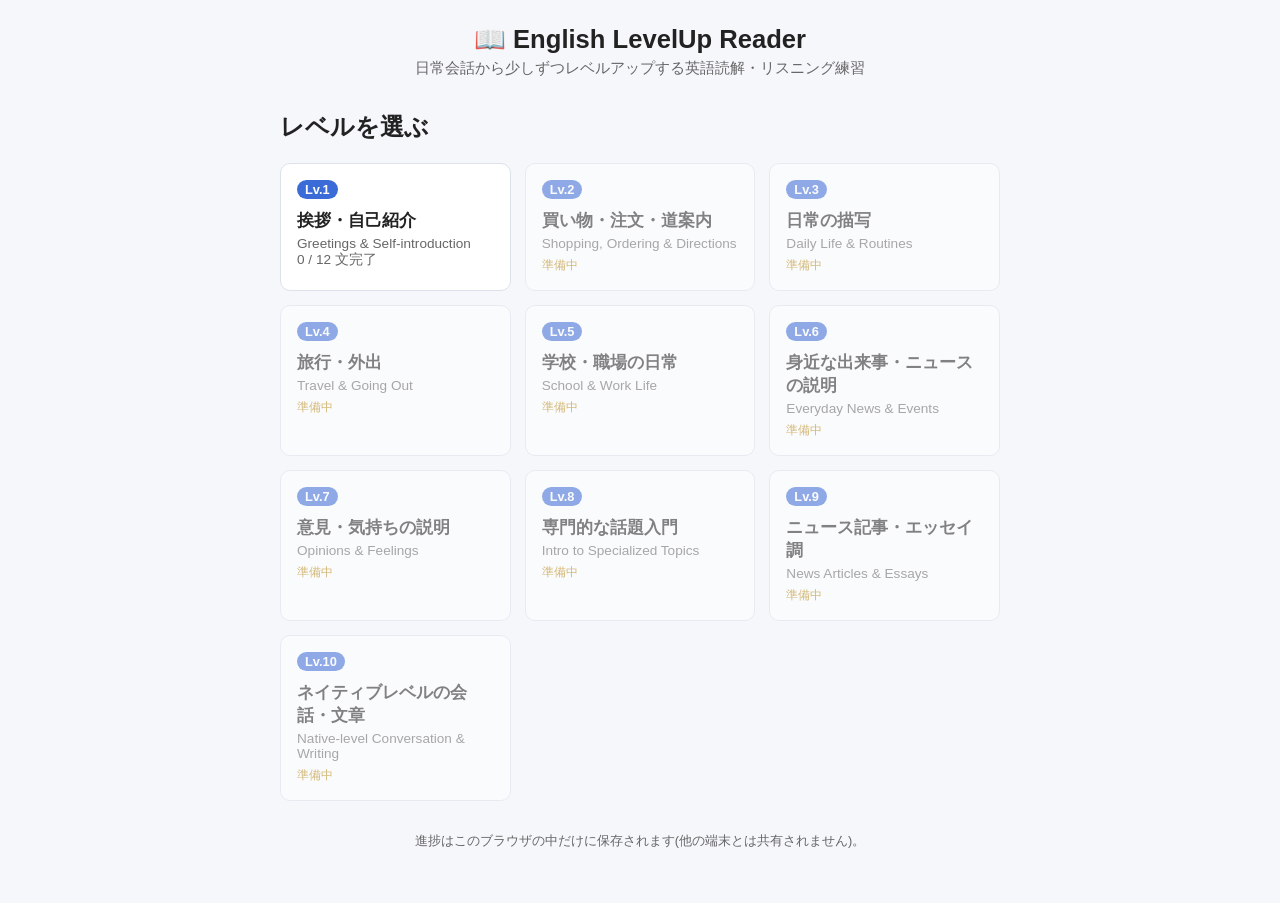
<file: index.html>
<!DOCTYPE html>
<html lang="ja">
<head>
<meta charset="UTF-8">
<meta name="viewport" content="width=device-width, initial-scale=1.0">
<title>English LevelUp Reader</title>
<link rel="icon" href="data:image/svg+xml,%3Csvg xmlns='http://www.w3.org/2000/svg' viewBox='0 0 100 100'%3E%3Ctext y='.9em' font-size='90'%3E%F0%9F%93%96%3C/text%3E%3C/svg%3E">
<link rel="stylesheet" href="css/style.css">
</head>
<body>
  <header class="app-header">
    <h1>📖 English LevelUp Reader</h1>
    <p class="subtitle">日常会話から少しずつレベルアップする英語読解・リスニング練習</p>
  </header>

  <main id="app">
    <!-- レベル一覧画面 -->
    <section id="view-levels" class="view">
      <h2>レベルを選ぶ</h2>
      <div id="level-grid" class="level-grid"></div>
    </section>

    <!-- トピック一覧画面 -->
    <section id="view-topics" class="view" hidden>
      <button class="back-btn" data-back="levels">← レベル一覧へ戻る</button>
      <h2 id="topics-title"></h2>
      <div id="topic-list" class="topic-list"></div>
    </section>

    <!-- レッスン(文単位)画面 -->
    <section id="view-lesson" class="view" hidden>
      <button class="back-btn" data-back="topics">← トピック一覧へ戻る</button>
      <div id="lesson-progress" class="lesson-progress"></div>
      <div class="lesson-card">
        <p class="lesson-en" id="lesson-en"></p>
        <p class="lesson-ja" id="lesson-ja"></p>
        <div class="vocab-list" id="lesson-vocab"></div>
        <div class="lesson-actions">
          <button id="btn-speak">🔊 読み上げる</button>
          <label class="rate-control">
            速度
            <select id="speak-rate">
              <option value="0.7">ゆっくり</option>
              <option value="1" selected>ふつう</option>
              <option value="1.2">はやい</option>
            </select>
          </label>
        </div>
        <div class="pronunciation-box">
          <strong>🎤 発音チェック</strong>
          <p class="coming-soon">
            準備中です。ブラウザ内で音声認識(Whisper)を動かす試作を検証中のため、この機能はまだ有効化していません。
            試作は <a href="prototype/whisper-test.html">prototype/whisper-test.html</a> で確認できます。
          </p>
        </div>
        <div class="lesson-nav">
          <button id="btn-prev">← 前の文</button>
          <button id="btn-done">✓ できた(記録する)</button>
          <button id="btn-next">次の文 →</button>
        </div>
      </div>
    </section>
  </main>

  <footer class="app-footer">
    <p>進捗はこのブラウザの中だけに保存されます(他の端末とは共有されません)。</p>
  </footer>

  <script src="js/app.js"></script>
</body>
</html>
</file>
<file: css/style.css>
:root {
  --color-bg: #f6f7fb;
  --color-card: #ffffff;
  --color-primary: #3b6bd6;
  --color-primary-dark: #2a4fa0;
  --color-text: #222;
  --color-muted: #666;
  --color-border: #dde1ea;
  --color-done: #2f9e44;
}

* { box-sizing: border-box; }

body {
  font-family: -apple-system, BlinkMacSystemFont, "Segoe UI", "Hiragino Kaku Gothic ProN", "Noto Sans JP", sans-serif;
  background: var(--color-bg);
  color: var(--color-text);
  margin: 0;
  padding: 0 16px 40px;
}

.app-header {
  text-align: center;
  padding: 24px 0 12px;
}
.app-header h1 { margin: 0 0 4px; font-size: 1.6rem; }
.subtitle { color: var(--color-muted); margin: 0; font-size: 0.95rem; }

main { max-width: 720px; margin: 0 auto; }

.view[hidden] { display: none; }

/* レベル一覧 */
.level-grid {
  display: grid;
  grid-template-columns: repeat(auto-fill, minmax(200px, 1fr));
  gap: 14px;
}
.level-card {
  background: var(--color-card);
  border: 1px solid var(--color-border);
  border-radius: 10px;
  padding: 16px;
  cursor: pointer;
  transition: box-shadow 0.15s, transform 0.15s;
}
.level-card:hover { box-shadow: 0 4px 12px rgba(0,0,0,0.08); transform: translateY(-2px); }
.level-card.disabled { cursor: not-allowed; opacity: 0.55; }
.level-card.disabled:hover { box-shadow: none; transform: none; }
.level-badge {
  display: inline-block;
  background: var(--color-primary);
  color: #fff;
  font-weight: bold;
  font-size: 0.8rem;
  padding: 2px 8px;
  border-radius: 12px;
  margin-bottom: 6px;
}
.level-card h3 { margin: 4px 0; font-size: 1.05rem; }
.level-card p { margin: 0; font-size: 0.85rem; color: var(--color-muted); }
.level-card .status-tag { font-size: 0.75rem; color: #b8860b; margin-top: 6px; display: block; }

/* トピック一覧 */
.topic-list { display: flex; flex-direction: column; gap: 10px; }
.topic-item {
  background: var(--color-card);
  border: 1px solid var(--color-border);
  border-radius: 10px;
  padding: 14px 16px;
  cursor: pointer;
  display: flex;
  justify-content: space-between;
  align-items: center;
}
.topic-item:hover { box-shadow: 0 2px 8px rgba(0,0,0,0.06); }
.topic-item .count { font-size: 0.85rem; color: var(--color-muted); }

/* 共通ボタン */
.back-btn {
  background: none;
  border: none;
  color: var(--color-primary);
  font-size: 0.95rem;
  cursor: pointer;
  padding: 8px 0;
}

button {
  font-size: 0.95rem;
  padding: 8px 14px;
  border-radius: 8px;
  border: 1px solid var(--color-primary);
  background: var(--color-primary);
  color: #fff;
  cursor: pointer;
}
button:hover { background: var(--color-primary-dark); }
button:disabled { opacity: 0.5; cursor: not-allowed; }

/* レッスン画面 */
.lesson-progress { text-align: center; color: var(--color-muted); font-size: 0.9rem; margin-bottom: 8px; }
.lesson-card {
  background: var(--color-card);
  border: 1px solid var(--color-border);
  border-radius: 12px;
  padding: 24px;
}
.lesson-en { font-size: 1.4rem; margin: 0 0 8px; }
.lesson-ja { color: var(--color-muted); margin: 0 0 16px; }
.vocab-list { display: flex; flex-wrap: wrap; gap: 8px; margin-bottom: 16px; }
.vocab-chip {
  background: #eef2fb;
  color: var(--color-primary-dark);
  border-radius: 6px;
  padding: 4px 10px;
  font-size: 0.85rem;
}
.lesson-actions { display: flex; align-items: center; gap: 12px; margin-bottom: 16px; }
.rate-control { font-size: 0.85rem; color: var(--color-muted); }

.pronunciation-box {
  background: #fffaf0;
  border: 1px dashed #e0c080;
  border-radius: 8px;
  padding: 12px 14px;
  margin-bottom: 16px;
  font-size: 0.85rem;
}
.pronunciation-box .coming-soon { margin: 6px 0 0; color: #8a6d1f; }

.lesson-nav { display: flex; justify-content: space-between; gap: 8px; }
#btn-done.is-done { background: var(--color-done); border-color: var(--color-done); }

.app-footer { text-align: center; color: var(--color-muted); font-size: 0.8rem; margin-top: 32px; }
</file>
